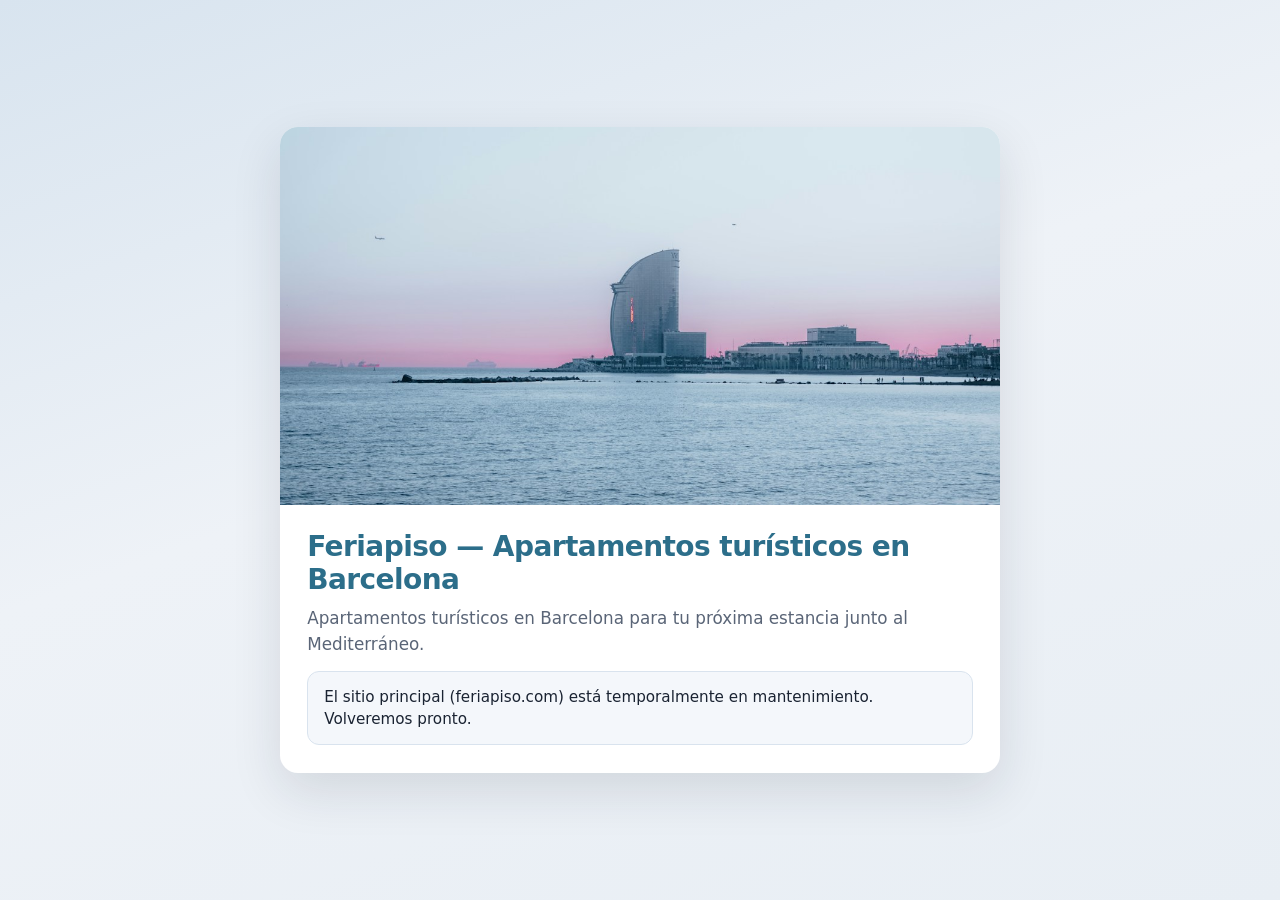
<file: feriapiso-share/index.html>
<!DOCTYPE html>
<html lang="es">
<head>
  <meta charset="utf-8">
  <meta name="viewport" content="width=device-width, initial-scale=1">
  <title>Feriapiso — Apartamentos turísticos en Barcelona</title>
  <meta name="description" content="Apartamentos turísticos en Barcelona con Feriapiso. El sitio principal está temporalmente en mantenimiento.">

  <meta property="og:type" content="website">
  <meta property="og:site_name" content="Feriapiso">
  <meta property="og:title" content="Feriapiso — Apartamentos turísticos en Barcelona">
  <meta property="og:description" content="Apartamentos turísticos en Barcelona. Reserva tu estancia con Feriapiso.">
  <meta property="og:url" content="https://panamera7.github.io/feriapiso-share/">
  <meta property="og:image" content="https://panamera7.github.io/feriapiso-share/barcelona-mar.jpg">
  <meta property="og:image:width" content="1200">
  <meta property="og:image:height" content="630">
  <meta property="og:image:type" content="image/jpeg">
  <meta property="og:locale" content="es_ES">

  <meta name="twitter:card" content="summary_large_image">
  <meta name="twitter:title" content="Feriapiso — Apartamentos turísticos en Barcelona">
  <meta name="twitter:description" content="Apartamentos turísticos en Barcelona. Reserva tu estancia con Feriapiso.">
  <meta name="twitter:image" content="https://panamera7.github.io/feriapiso-share/barcelona-mar.jpg">

  <link rel="canonical" href="https://panamera7.github.io/feriapiso-share/">
  <style>
    :root {
      color-scheme: light;
      --ink: #1a2332;
      --muted: #5a6577;
      --card: #ffffff;
      --bg: #eef2f7;
      --accent: #2c6e8a;
    }
    * { box-sizing: border-box; }
    body {
      margin: 0;
      min-height: 100vh;
      font-family: system-ui, -apple-system, "Segoe UI", Roboto, Ubuntu, sans-serif;
      background: linear-gradient(160deg, #d8e4ef 0%, var(--bg) 45%, #e8eef4 100%);
      color: var(--ink);
      display: flex;
      align-items: center;
      justify-content: center;
      padding: 1.5rem;
    }
    main {
      width: min(720px, 100%);
      background: var(--card);
      border-radius: 18px;
      overflow: hidden;
      box-shadow: 0 18px 50px rgba(26, 35, 50, 0.12);
    }
    figure {
      margin: 0;
      line-height: 0;
    }
    img {
      width: 100%;
      height: auto;
      display: block;
      aspect-ratio: 1200 / 630;
      object-fit: cover;
    }
    .copy {
      padding: 1.6rem 1.7rem 1.8rem;
    }
    h1 {
      margin: 0 0 0.55rem;
      font-size: clamp(1.35rem, 3vw, 1.75rem);
      font-weight: 700;
      letter-spacing: -0.02em;
      color: var(--accent);
    }
    p {
      margin: 0 0 0.9rem;
      line-height: 1.55;
      color: var(--muted);
      font-size: 1.05rem;
    }
    .note {
      margin: 0;
      padding: 0.85rem 1rem;
      border-radius: 12px;
      background: #f4f7fb;
      border: 1px solid #d9e3ee;
      color: var(--ink);
      font-size: 0.95rem;
      line-height: 1.45;
    }
  </style>
</head>
<body>
  <main>
    <figure>
      <img
        src="barcelona-mar.jpg"
        width="1200"
        height="630"
        alt="Barcelona vista desde el mar al atardecer"
      >
    </figure>
    <div class="copy">
      <h1>Feriapiso — Apartamentos turísticos en Barcelona</h1>
      <p>Apartamentos turísticos en Barcelona para tu próxima estancia junto al Mediterráneo.</p>
      <p class="note">El sitio principal (feriapiso.com) está temporalmente en mantenimiento. Volveremos pronto.</p>
    </div>
  </main>
</body>
</html>
</file>
